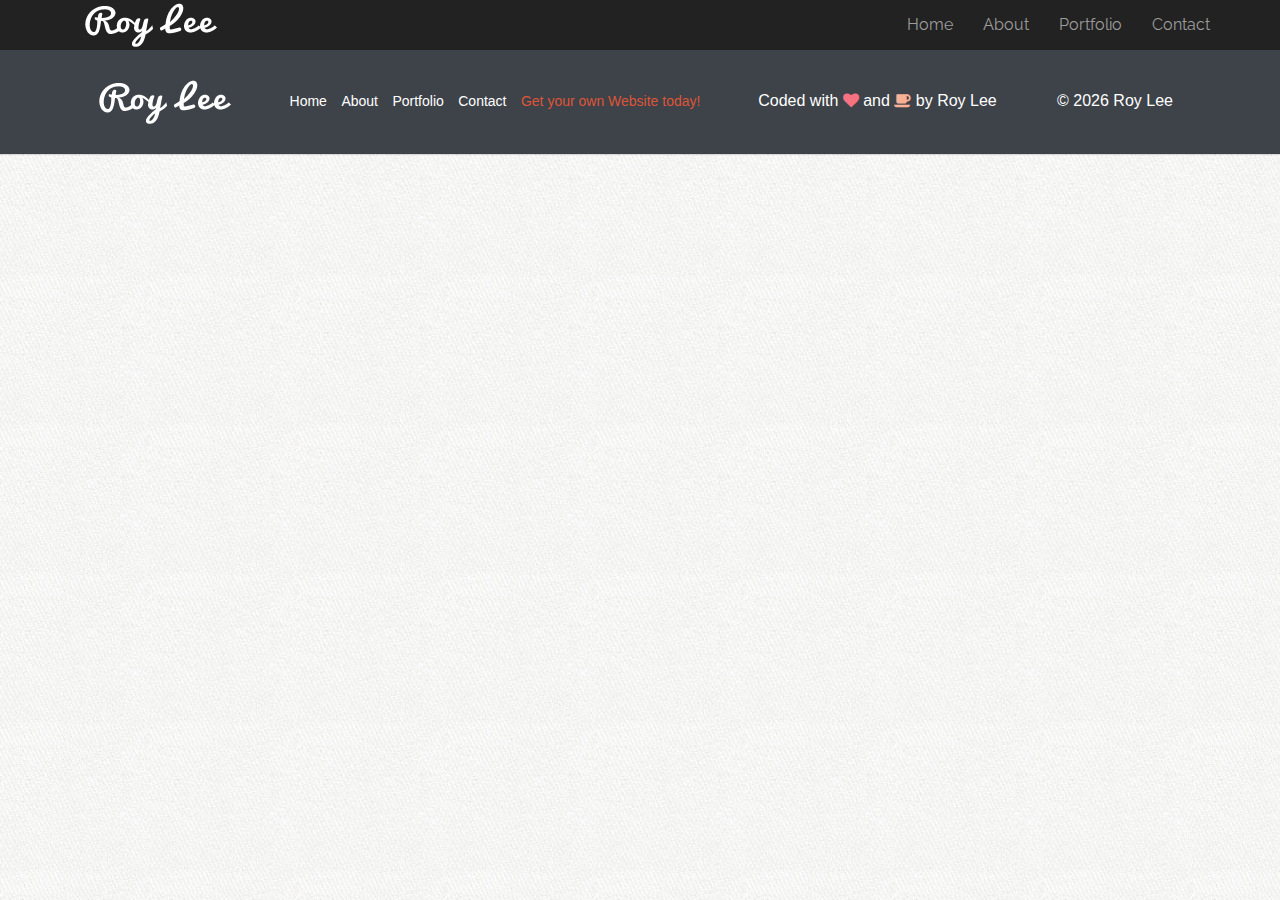
<file: index.html>
<!DOCTYPE html>
<html lang="en" ng-app="myApp">

<head>
    <meta charset="utf-8">
    <meta http-equiv="X-UA-Compatible" content="IE=edge">
    <meta name="viewport" content="width=device-width, initial-scale=1">
    <!-- The above 3 meta tags *must* come first in the head; any other head content must come *after* these tags -->
    <title>Roy Lee</title>

    <!-- Bootstrap -->
    <link href="css/bootstrap.min.css" rel="stylesheet">

    <!-- Custom CSS -->
    <link href="css/styles.css" rel="stylesheet">

    <!-- FontAwesome Icons -->
    <link href="css/font-awesome/css/font-awesome.min.css" rel="stylesheet">

    <!-- Google Fonts -->
    <link href='http://fonts.googleapis.com/css?family=Raleway:400,700' rel='stylesheet' type='text/css'>

    <!-- Animate CSS -->
    <link rel="stylesheet" href="/css/animate.css">

    <!-- HTML5 shim and Respond.js for IE8 support of HTML5 elements and media queries -->
    <!-- WARNING: Respond.js doesn't work if you view the page via file:// -->
    <!--[if lt IE 9]>
<script src="https://oss.maxcdn.com/html5shiv/3.7.2/html5shiv.min.js"></script>
<script src="https://oss.maxcdn.com/respond/1.4.2/respond.min.js"></script>
<![endif]-->

    <!-- load angular via CDN -->
    <script src="//code.angularjs.org/1.5.3/angular.min.js"></script>
    <script src="//code.angularjs.org/1.5.3/angular-route.min.js"></script>
    <script src="//code.angularjs.org/1.5.3/angular-messages.min.js"></script>
    <script src="/js/app.js"></script>

    <!-- SumoMe Widget -->
    <script src="//load.sumome.com/" data-sumo-site-id="125e9ed0976ba202a383484e76f53f47c4107102e5b1c9d2720e2f160db13dc5" async="async"></script>

</head>

<body>

    <!-- HEADER
=================================================== -->
    <header class="site-header" role="banner">

        <!-- NAVBAR
=================================================== -->
        <div class="navbar-wrapper">

            <div class="navbar-inverse navbar-fixed-top" role="navigation">
                <div class="container">
                    <div class="navbar-header">
                        <button type="button" class="navbar-toggle" data-toggle="collapse" data-target=".navbar-collapse">
                            <span class="sr-only">Toggle navigation</span>
                            <span class="icon-bar"></span>
                            <span class="icon-bar"></span>
                            <span class="icon-bar"></span>
                        </button>
                        <a class="navbar-brand" style="padding-top:3px; margin:0;" href="#/"><img src="img/logo.png" alt="Roy Lee"></a>
                    </div>
                    <!-- navbar-header -->
                    <div class="navbar-collapse collapse" ng-controller="MyCtrl">
                        <ul class="nav navbar-nav navbar-right">
                            <li class="nav-top" ng-class="{ active: isActive('/')}"><a href="#/" data-toggle="collapse" data-target=".navbar-collapse.in">Home</a></li>
                            <li class="nav-top" ng-class="{ active: isActive('/about')}"><a href="#/about" data-toggle="collapse" data-target=".navbar-collapse.in">About</a></li>
                            <li class="nav-top" ng-class="{ active: isActive('/portfolio')}"><a href="#/portfolio" data-toggle="collapse" data-target=".navbar-collapse.in">Portfolio</a></li>
                            <li class="nav-top" ng-class="{ active: isActive('/thanks')}"><a href="#/contact" data-toggle="collapse" data-target=".navbar-collapse.in">Contact</a></li>

                        </ul>
                    </div>
                    <!-- navbar-collapse -->
                </div>
                <!-- container-->
            </div>
            <!-- navbar -->

        </div>
        <!-- navbar-wrapepr -->

    </header>

    <div ng-view></div>


    <!-- FOOTER
        =================================================== -->
    <footer>
        <div class="container">
           <div class="row">
            <div class="col-sm-2">
                <a href="#/"><img src="img/logo.png" alt="Roy Lee"></a>
            </div>
            <!-- col-sm-3-->

            <div class="col-sm-5">
                <nav>
                    <ul class="list-unstyled list-inline">
                        <li class="nav-top"><a href="#/">Home</a></li>
                        <li class="nav-top"><a href="#/about">About</a></li>
                        <li class="nav-top"><a href="#/portfolio">Portfolio</a></li>
                        <li class="nav-top"><a href="#/contact">Contact</a></li>
                        <li class="get-started"><a href="http://goo.gl/forms/UgblgM5vB7">Get your own Website today!</a></li>
                    </ul>
                </nav>
            </div>
            <!-- col-sm-3-->

            <div class="col-sm-3">
                <p>Coded with <span id="fa-heart" class="fa fa-heart"></span> and <span id="fa-coffee" class="fa fa-coffee"></span> by Roy Lee</p>
            </div>

            <div class="col-sm-2">
                <p>&copy;
                    <script>
                        document.write(new Date().getFullYear())
                    </script> Roy Lee</p>
            </div>
            </div>
        </div>
    </footer>


    <!-- The scroll to top feature -->
    <div class="scroll-top-wrapper ">
        <span class="scroll-top-inner">
            <i class="fa fa-2x fa-arrow-circle-up"></i>
        </span>
    </div>

    <!-- jQuery (necessary for Bootstrap's JavaScript plugins) -->
    <script src="https://ajax.googleapis.com/ajax/libs/jquery/1.11.3/jquery.min.js"></script>
    <!-- Include all compiled plugins (below), or include individual files as needed -->
    <script src="js/bootstrap.min.js"></script>
    <script src="js/main.js"></script>

    <!-- a helper script for vaidating the form-->
    <script language="JavaScript" src="js/gen_validatorv31.js" type="text/javascript"></script>





    <!-- Google Analytics: change UA-XXXXX-X to be your site's ID.-->
    <script>
        (function (b, o, i, l, e, r) {
            b.GoogleAnalyticsObject = l;
            b[l] || (b[l] =
                function () {
                    (b[l].q = b[l].q || []).push(arguments)
                });
            b[l].l = +new Date;
            e = o.createElement(i);
            r = o.getElementsByTagName(i)[0];
            e.src = '//www.google-analytics.com/analytics.js';
            r.parentNode.insertBefore(e, r)
        }(window, document, 'script', 'ga'));
        ga('create', 'UA-75089757-1');
        ga('send', 'pageview');
    </script>
</body>

</html>
</file>
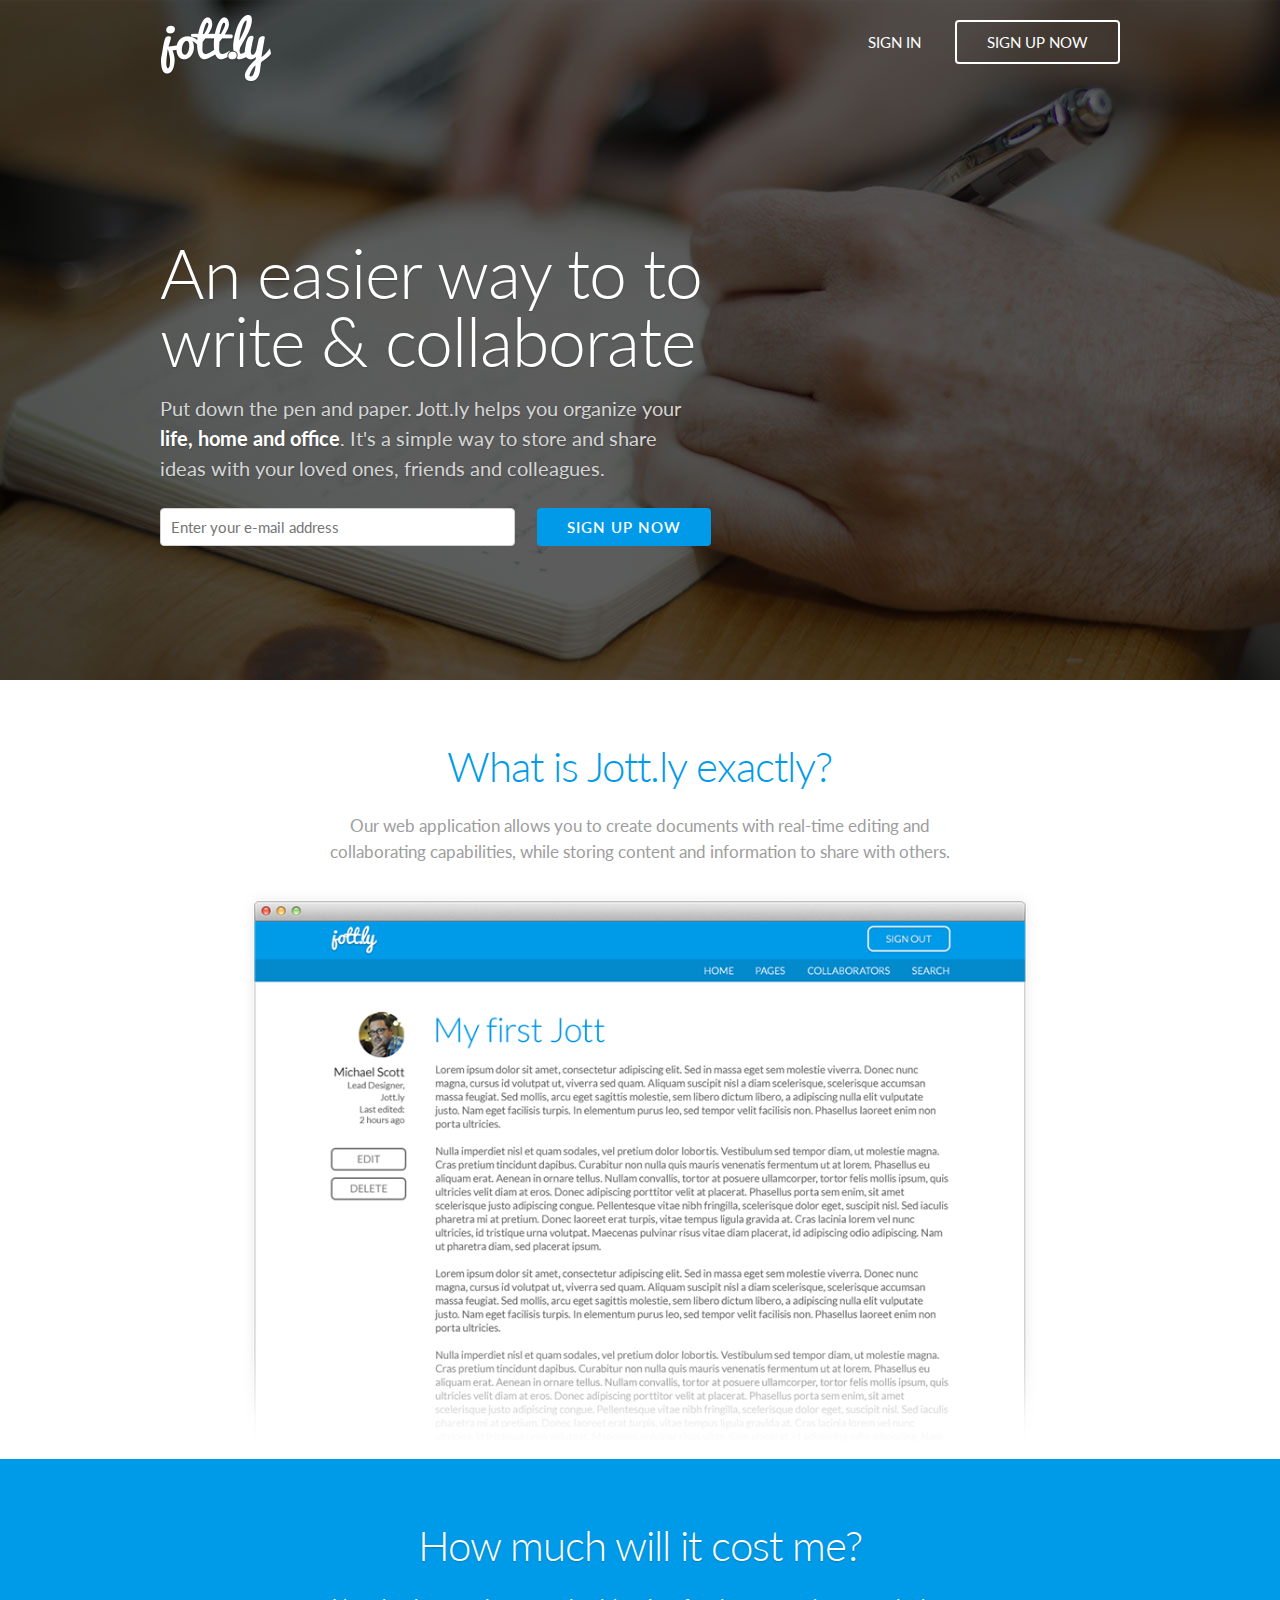
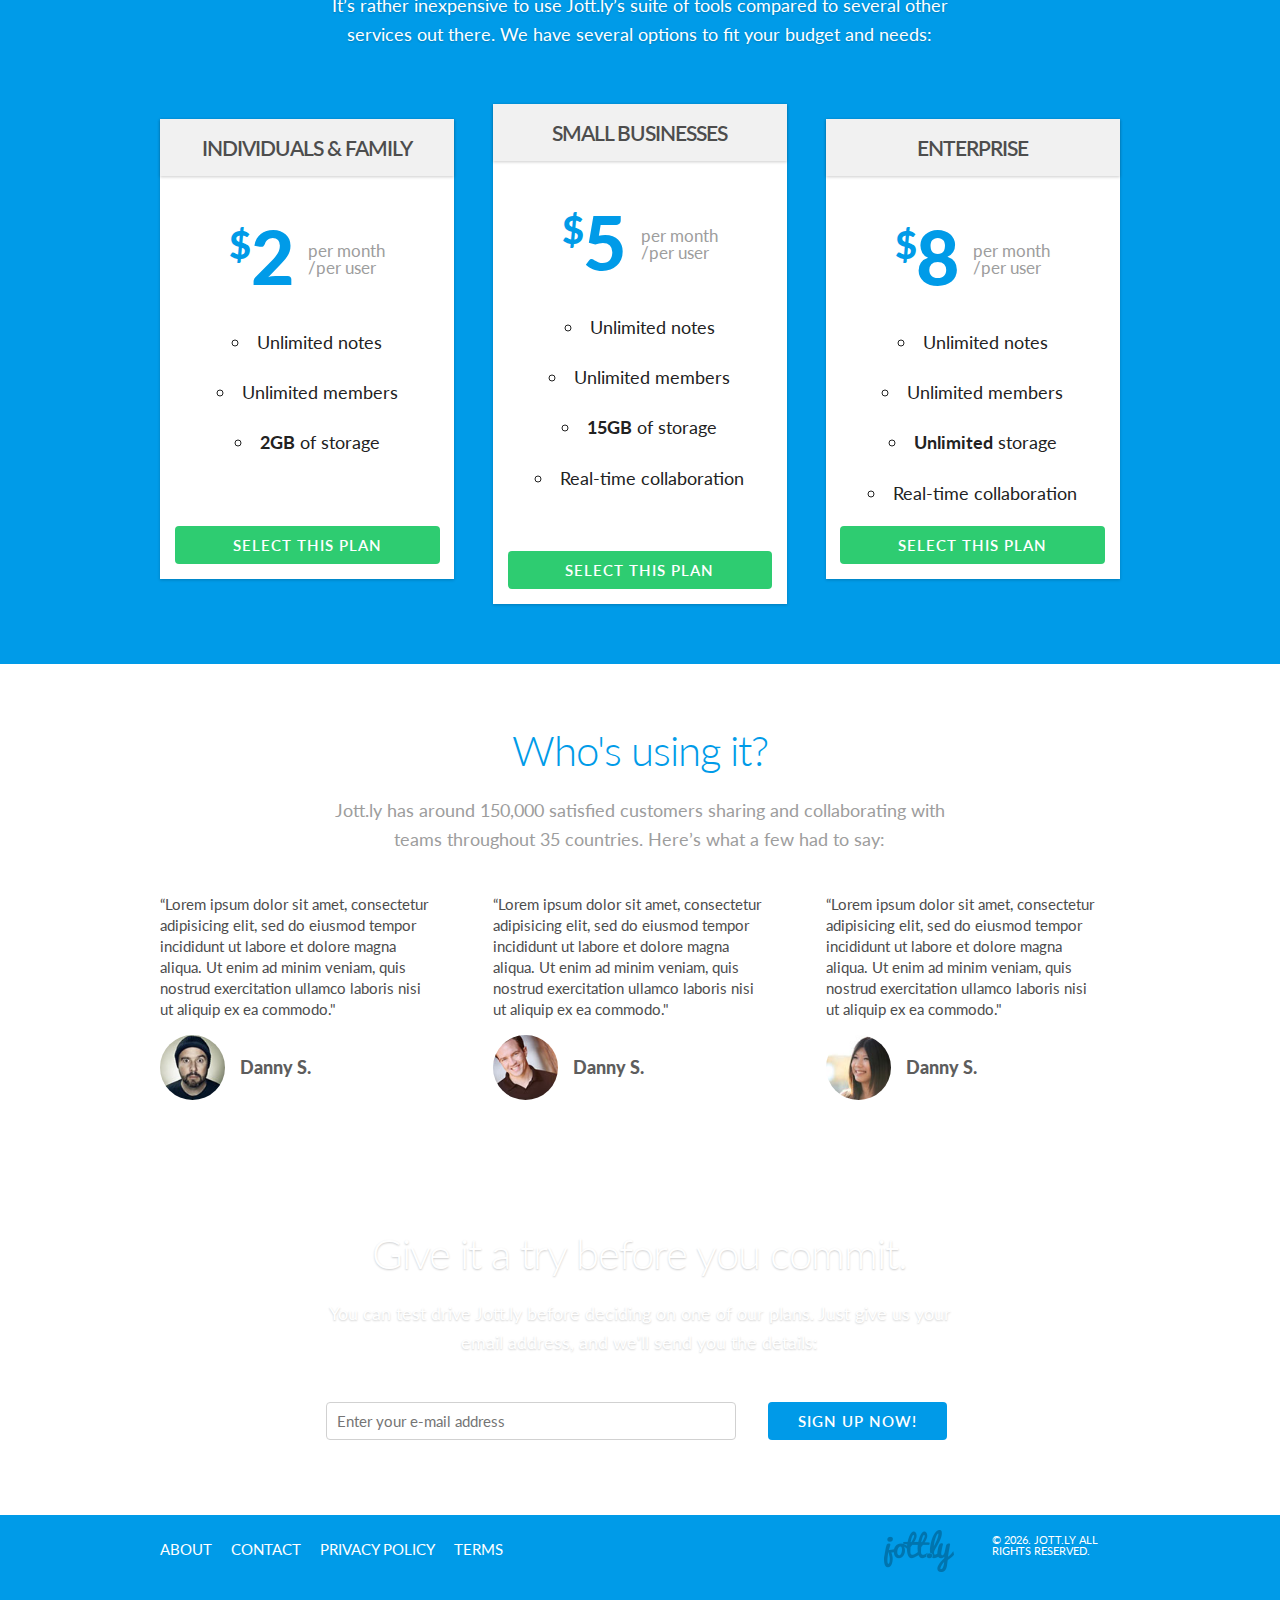
<file: jottly/index.html>
<!DOCTYPE html>
<html lang="en">
<head>

  <!-- Basic Page Needs
  –––––––––––––––––––––––––––––––––––––––––––––––––– -->
  <meta charset="utf-8">
  <title>Jott.ly</title>
  <meta name="description" content="">
  <meta name="author" content="">

  <!-- Mobile Specific Metas
  –––––––––––––––––––––––––––––––––––––––––––––––––– -->
  <meta name="viewport" content="width=device-width, initial-scale=1">

  <!-- FONT
  –––––––––––––––––––––––––––––––––––––––––––––––––– -->
  <link href='http://fonts.googleapis.com/css?family=Lato:300,400,700,900,100italic,300italic,400italic,700italic,900italic' rel='stylesheet' type='text/css'>


  <!-- CSS
  –––––––––––––––––––––––––––––––––––––––––––––––––– -->
  <link rel="stylesheet" href="css/normalize.css">
  <link rel="stylesheet" href="css/skeleton.css">
  <link rel="stylesheet" href="css/animate.css">

  <!-- Favicon
  –––––––––––––––––––––––––––––––––––––––––––––––––– -->
  <link rel="icon" type="image/png" href="images/favicon.png">

</head>
<body>
  
  <!-- Header
  ================================================== -->
  <header class="animated fadeInDown">
      <div class="container">
          <div class="three columns">
              <div class="logo">
                  <a href="#"><img src="images/logo.png" alt="Jottly"></a>
              </div>
          </div>
        <div class="nine columns">
            <nav>
                <ul>
                    <li><a href="#">Sign In</a></li>
                    <li><a class="btn" href="#">Sign Up Now</a></li>
                </ul>
            </nav>
        </div>
  </div>
      
    <div class="container">
        <div class="seven columns headertext animated fadeInDown">
            <h1>An easier way to to write &amp; collaborate</h1>
            <p>Put down the pen and paper. Jott.ly helps you organize your <strong>life, home and office</strong>. It's a simple way to store and share ideas with your loved ones, friends and colleagues.</p>
            <div class="row">
                <div class="eight columns alpha">
                    <input type="email" placeholder="Enter your e-mail address" />
                </div>
                <div class="four columns omega">
                    <button type="submit">Sign Up Now</button>
                </div>
            </div>
        </div>
    </div>
  </header>
  
  <main role="main">
    <!-- Benefits
   ================================================== -->
    <section class="benefits">
        <div class="container">
            <div class="eight columns offset-by-two">
                <h2>What is Jott.ly exactly?</h2>
                <p>Our web application allows you to create documents with real-time editing and collaborating capabilities, while storing content and information to share with others.</p>
            </div>
            <div class="ten columns offset-by-one">
                <img class="scale-with-grid" src="images/app.png" alt="Jottly's Web Application" />
            </div>
        </div>
    </section>

    <!-- Pricing
          ========================================= -->
    <section class="pricing">
        <div class="container">
            <div class="eight columns offset-by-two">
                <h2>How much will it cost me?</h2>
                <p>It’s rather inexpensive to use Jott.ly’s suite of tools compared to several other services out there. We have several options to fit your budget and needs:</p>
            </div>
            <div class="row">
                <div class="one-third column">
                    <div class="pricebox">
                        <header>
                            <h3>Individuals &amp; Family</h3>
                        </header>
                        <section>
                            <h4><span>$</span>2</h4>
                            <p>per month<br>/per user</p>
                            <ul>
                                <li>Unlimited notes</li>
                                <li>Unlimited members</li>
                                <li><strong>2GB</strong> of storage</li>
                            </ul>
                            <button>Select this plan</button>
                        </section>
                    </div>
                </div>
                <div class="one-third column">
                    <div class="pricebox deal">
                        <header>
                            <h3>Small Businesses</h3>
                        </header>
                        <section>
                            <h4><span>$</span>5</h4>
                            <p>per month<br>/per user</p>
                            <ul>
                                <li>Unlimited notes</li>
                                <li>Unlimited members</li>
                                <li><strong>15GB</strong> of storage</li>
                                <li>Real-time collaboration</li>
                            </ul>
                            <button>Select this plan</button>
                        </section>
                    </div>
                </div>
                <div class="one-third column">
                    <div class="pricebox">
                        <header>
                            <h3>Enterprise</h3>
                        </header>
                        <section>
                            <h4><span>$</span>8</h4>
                            <p>per month<br>/per user</p>
                            <ul>
                                <li>Unlimited notes</li>
                                <li>Unlimited members</li>
                                <li><strong>Unlimited</strong> storage</li>
                                <li>Real-time collaboration</li>
                            </ul>
                            <button>Select this plan</button>
                        </section>
                    </div>
                </div>
            </div>
        </div>
    </section>

    <!-- Testimonials
    ================================================== -->
    <section class="testimonials">
        <div class="container">
            <div class="eight columns offset-by-two">
                <h2>Who's using it?</h2>
                <p>Jott.ly has around 150,000 satisfied customers sharing and collaborating with teams throughout 35 countries. Here’s what a few had to say:</p>
            </div>
            <div class="row">
                <div class="one-third column">
                    <blockquote>
                        “Lorem ipsum dolor sit amet, consectetur adipisicing elit, sed do eiusmod tempor incididunt ut labore et dolore magna aliqua. Ut enim ad minim veniam, quis nostrud exercitation ullamco laboris nisi ut aliquip ex ea commodo."
                    </blockquote>
                    <div class="avatar">
                        <img src="images/avatar1.jpg" alt="">
                        <p>Danny S.</p>
                    </div>
                </div>
                <div class="one-third column">
                    <blockquote>
                        “Lorem ipsum dolor sit amet, consectetur adipisicing elit, sed do eiusmod tempor incididunt ut labore et dolore magna aliqua. Ut enim ad minim veniam, quis nostrud exercitation ullamco laboris nisi ut aliquip ex ea commodo."
                    </blockquote>
                    <div class="avatar">
                        <img src="images/avatar2.jpg" alt="">
                        <p>Danny S.</p>
                    </div>
                </div>
                <div class="one-third column">
                    <blockquote>
                        “Lorem ipsum dolor sit amet, consectetur adipisicing elit, sed do eiusmod tempor incididunt ut labore et dolore magna aliqua. Ut enim ad minim veniam, quis nostrud exercitation ullamco laboris nisi ut aliquip ex ea commodo."
                    </blockquote>
                    <div class="avatar">
                        <img src="images/avatar3.jpg" alt="">
                        <p>Danny S.</p>
                    </div>
                </div>
            </div>
        </div>
    </section>

    <!-- Call to Action
        ================================================== -->
    <section class="action" data-type="background" data-speed="5">
        <div class="container">
            <div class="eight columns offset-by-two">
                <h2>Give it a try before you commit.</h2>
                <p>You can test drive Jott.ly before deciding on one of our plans. Just give us your email address, and we'll send you the details:</p>

                <div class="row">
                    <div class="eight columns alpha">
                        <input type="email" placeholder="Enter your e-mail address" />
                    </div>
                    <div class="four columns omega">
                        <button type="submit">Sign Up Now!</button>
                    </div>
                </div>
            </div>
        </div>
    </section>
    </main>

    <!-- Footer
    ================================================== -->
    <footer>
        <div class="container">
            <div class="eight columns">
                <nav>
                    <ul>
                        <li><a href="#">About</a></li>
                        <li><a href="#">Contact</a></li>
                        <li><a href="#">Privacy Policy</a></li>
                        <li><a href="#">Terms</a></li>
                    </ul>
                </nav>
            </div>

            <div class="two columns">
                <img src="images/small_logo.png" alt="Jottly">
            </div>

            <div class="two columns">
                <p>&copy;
                    <script>
                        document.write(new Date().getFullYear())
                    </script>. Jott.ly All Rights Reserved.</p>
            </div>
        </div>
    </footer>

<!-- End Document
  ================================================== -->
</body>
</html>
</file>
<file: css/styles.css>
/* === GENERAL === */

body {
    margin-top: 50px;
    font-family: 'proxima-nova', 'Raleway', Helvetica, sans-serif;
    font-size: 16px;
    background: url('../img/tile.jpg')top left repeat;
}


/* === GLOBAL === */

h1,
h2,
h3,
h4,
h5,
h6 {
    -webkit-font-smoothing: antialiased;
    text-rendering: optimizeLegibility;
    font-weight: bold;
}

h1 {
    font-size: 3em;
}

h1,
h2 {
    margin: 0 0 40px;
}

h3 {
    margin: 20px 0;
}

h4 {
    font-size: 18px;
}

.btn {
    font-weight: bold;
}

.btn-danger {
    background-color: #dd5638;
    border-collapse: #d95131;
}

p.lead {
    font-weight: normal;
}

.well {
    margin: 20px 0;
}

.row {
    text-align: center;
    margin: 30px 0;
}


/* === NAVBAR === */


/* === HERO === */

.feature-image-home {
    background: url('../img/hero-bg/hero-bg.jpg') top center no-repeat;
}

.feature-image-portfolio {
    background: url('../img/hero-bg/portfolio-bg.jpg') top center no-repeat;
}

.feature-image-about {
    background: url('../img/hero-bg/about-bg.jpg') center center no-repeat;
}

.feature-image-contact {
    background: url('../img/hero-bg/contact-bg.jpg') center center no-repeat;
}


#hero {
    background-size: cover;
    min-height: 100%;
    position: relative;
    color: white;
    -webkit-font-smoothing: antialiased;
    text-rendering: optimizeLegibility;
}

#hero article {
    width: 100%;
    text-align: left;
}

#hero .hero-text {
    padding: 40px 0;
    margin-top: 100px;
    font-weight: 100;
}

#hero .lead {
    font-weight: 400;
}

#hero .btn {
    margin-top: 15px;
}

#cta-button {
  -webkit-animation-duration: 3s;
  -webkit-animation-delay: 1s;
  -webkit-animation-iteration-count: infinite;
  -moz-animation-duration: 3s;
  -moz-animation-delay: 1s;
  -moz-animation-iteration-count: infinite;
  -ms-animation-duration: 3s;
  -ms-animation-delay: 1s;
  -ms-animation-iteration-count: infinite;
}

/* === bigCallout === */

#bigCallout .btn-default {
    display: none;
    border: 0;
}

#bigCallout {
    display: none;
}


/*=== SERVICES === */

#services p {
    text-align: center;
}

#services h2 {
    margin-bottom: 10px;
}

#services,
#learning .lead {
    text-align: center;
}

#tools .lead {
    text-align: center;
}


/* === About Roy === */

div #img-roy {
    padding: 0;
    margin: 0;
    display: block;
    width: 220px;
    height: 220px;
    margin: 1em auto;
    background-size: cover;
    background-repeat: no-repeat;
    background-position: center center;
    -webkit-border-radius: 99em;
    -moz-border-radius: 99em;
    border-radius: 99em;
    border: 5px solid #eee;
    box-shadow: 0 3px 2px rgba(0, 0, 0, 0.3);
}

#row-profile-pic {
    padding-top: 62.5px;
}

#about-roy-section {}

#about-section {
    text-align: left;
}

#about-roy {
    text-align: left;
    -webkit-font-smoothing: antialiased;
    text-rendering: optimizeLegibility;
}

#about-header {
    text-align: left;
}


/* About Roy sections colour differentiate */

#services {}

#tools {
    background: #fff;
}


/*--------------------------------------------------------------------------
+	WHO-BENEFITS
--------------------------------------------------------------------------*/


/* Multicolumn */

#who-benefits h3,
p {
    text-align: left;
}

#who-benefits {
    background-color: #fff;
    padding: 10px 0;
}

.service-wrapper {
    background: #FFF;
    margin: 20px 10px;
    text-align: center;
    padding: 30px 20px;
    -webkit-border-radius: 5px;
    -webkit-background-clip: padding-box;
    -moz-border-radius: 5px;
    -moz-background-clip: padding;
    border-radius: 5px;
    background-clip: padding-box;
    -webkit-box-shadow: 0 0 3px #999;
    -moz-box-shadow: 0 0 3px #999;
    box-shadow: 0 0 3px #999;
    color: 0 0 3px #999;
}

.service-wrapper h3 {
    font-size: 1.2em;
    margin: 10px 0 !important;
}

.service-wrapper p {
    margin-top: 0;
}


/* Front page who-benefits */

.portfolio-item p {
    text-align: left;
    margin-bottom: 30px;
}

.portfolio-item:hover {
    -webkit-transform: scale(1.1);
    -moz-transform: scale(1.1);
    -webkit-transition: all 0.3s linear 0s;
    -moz-transition: all 0.3s linear 0s;
    -ms-transition: all 0.3s linear 0s;
    -o-transition: all 0.3s linear 0s;
    transition: all 0.3s linear 0s;
    transform: scale(1.1);
}

.service-wrapper-row {
    padding: 10px 0;
}

.service-wrapper-row h3 {
    padding-top: 15px;
}

.service-wrapper-row .service-image {
    padding-top: 15px;
    text-align: center;
}

.service-image img {
    max-width: 100%;
    vertical-align: bottom;
    bottom: 0;
    border: 7px solid #FFF;
    -webkit-border-radius: 5px;
    -webkit-background-clip: padding-box;
    -moz-border-radius: 5px;
    -moz-background-clip: padding;
    border-radius: 5px;
    background-clip: padding-box;
    -webkit-box-shadow: 0 0 8px #999;
    -moz-box-shadow: 0 0 8px #999;
    box-shadow: 0 0 8px #999;
    color: 0 0 8px #999;
}


/* === TESTIMONIALS === */

#testimonials {
    padding: 25px 0;
}

#testimonial-header {
    text-align: center;
    padding: 5px 0 0 0;
}

.testimonial blockquote {
    margin: 0;
    padding: 0;
    border-left: none;
}

.testimonial blockquote p {
    font-size: 0.9em;
    margin-bottom: 20px;
    line-height: 1.5;
}

.testimonial .testimonial-bubble {
    text-align: justify;
    -webkit-border-radius: 4px;
    -webkit-background-clip: padding-box;
    -moz-border-radius: 4px;
    -moz-background-clip: padding;
    border-radius: 4px;
    background-clip: padding-box;
    padding: 0 20px 20px 20px;
    margin: 35px 10px 20px 10px;
    background: #FFF;
    position: relative;
    -webkit-box-sizing: border-box;
    -moz-box-sizing: border-box;
    box-sizing: border-box;
    -webkit-box-shadow: inset 0 1px #fff, 0 1px 2px #c8cfe6;
    -moz-box-shadow: inset 0 1px #fff, 0 1px 2px #c8cfe6;
    box-shadow: inset 0 1px #fff, 0 1px 2px #c8cfe6;
    color: inset 0 1px #fff, 0 1px 2px #c8cfe6;
}

.testimonial .testimonial-bubble::before {
    background-color: #FFF;
    content: "\00a0";
    display: block;
    height: 20px;
    width: 20px;
    top: -10px;
    left: 45%;
    position: relative;
    -webkit-transform: rotate(45deg);
    -moz-transform: rotate(45deg);
    -o-transform: rotate(45deg);
    -ms-transform: rotate(45deg);
    transform: rotate(45deg);
}

.testimonial .author-photo {
    text-align: center;
}

.testimonial .author-photo img {
    margin: auto;
    border: 5px solid #FFF;
    -webkit-border-radius: 100px;
    -webkit-background-clip: padding-box;
    -moz-border-radius: 100px;
    -moz-background-clip: padding;
    border-radius: 100px;
    background-clip: padding-box;
    -webkit-box-shadow: inset 0 1px #fff, 0 1px 2px #c8cfe6;
    -moz-box-shadow: inset 0 1px #fff, 0 1px 2px #c8cfe6;
    box-shadow: inset 0 1px #fff, 0 1px 2px #c8cfe6;
    color: inset 0 1px #fff, 0 1px 2px #c8cfe6;
}

.testimonial .author-info {
    font-weight: 400;
    font-size: 0.8em;
    display: block;
}


/* === PORTFOLIO === */

#portfolio-lead {
    text-align: center;
}

.report-module {
    position: relative;
    margin: 30px 0;
    z-index: 1;
    display: block;
    background: #ffffff;
    min-width: 270px;
    width: 300px\9;
    height: auto;
    -webkit-box-shadow: 0px 1px 2px 0px rgba(0, 0, 0, 0.15);
    -moz-box-shadow: 0px 1px 2px 0px rgba(0, 0, 0, 0.15);
    box-shadow: 0px 1px 2px 0px rgba(0, 0, 0, 0.15);
    -webkit-transition: all 0.3s linear 0s;
    -moz-transition: all 0.3s linear 0s;
    -ms-transition: all 0.3s linear 0s;
    -o-transition: all 0.3s linear 0s;
    transition: all 0.3s linear 0s;
}

.report-module .thumbnail {
    background: #26A69A;
    height: 500px;
    overflow: hidden;
}

.thumbnail {
    padding: 0;
}

.report-module:hover {
    -webkit-box-shadow: 0px 1px 35px 0px rgba(0, 0, 0, 0.3);
    -moz-box-shadow: 0px 1px 35px 0px rgba(0, 0, 0, 0.3);
    box-shadow: 0px 1px 35px 0px rgba(0, 0, 0, 0.3);
}

.report-module:hover .thumbnail img {
    -webkit-transform: scale(1.1);
    -moz-transform: scale(1.1);
    transform: scale(1.1);
    opacity: .9;
}

.report-module .thumbnail img {
    display: block;
    width: 120%;
    -webkit-transition: all 0.3s linear 0s;
    -moz-transition: all 0.3s linear 0s;
    -ms-transition: all 0.3s linear 0s;
    -o-transition: all 0.3s linear 0s;
    transition: all 0.3s linear 0s;
    opacity: .2;
}

.report-module .post-content {
    position: absolute;
    bottom: 0;
    background: #ffffff;
    width: 100%;
    padding: 20px;
    -webkti-box-sizing: border-box;
    -moz-box-sizing: border-box;
    box-sizing: border-box;
    -webkit-transition: all 0.3s cubic-bezier(0.37, 0.75, 0.61, 1.05) 0s;
    -moz-transition: all 0.3s cubic-bezier(0.37, 0.75, 0.61, 1.05) 0s;
    -ms-transition: all 0.3s cubic-bezier(0.37, 0.75, 0.61, 1.05) 0s;
    -o-transition: all 0.3s cubic-bezier(0.37, 0.75, 0.61, 1.05) 0s;
    transition: all 0.3s cubic-bezier(0.37, 0.75, 0.61, 1.05) 0s;
}

.report-module .post-content .category {
    position: absolute;
    top: -34px;
    left: 0;
    background: #333;
    padding: 10px 15px;
    color: #ffffff;
    font-size: 14px;
    font-weight: 600;
    text-transform: uppercase;
}

.report-module .post-content .title {
    margin: 0;
    padding: 0 0 10px;
    color: #333333;
    font-size: 26px;
    font-weight: 700;
}

.report-module .post-content .description {
    display: block;
    color: #666666;
    font-size: 14px;
    line-height: 1.8em;
}

.report-module .post-content .post-meta {
    margin: 30px 0 0;
    color: #999999;
}

.report-module .post-content .post-meta .timestamp {
    margin: 0 16px 0 0;
}

.btn-primary {
    color: #fff;
    text-decoration: none;
}


/* ==== FORMS ==== */

#contact-form p {
    text-align: center;
}

label {
    display: block;
    font-weight: bold;
}

input[type="text"],
input[type="email"],
input[type="url"],
input[type="password"],
input[type="search"],
textarea {
    color: #666;
    border: 1px solid #ccc;
    border-radius: 3px;
    display: block;
    -moz-box-sizing: border-box;
    -webkit-box-sizing: border-box;
    box-sizing: border-box;
    width: 100%;
    padding: 6px 12px;
}

input[type="submit"],
button[type="submit"] {
    display: inline-block;
    margin-bottom: 0;
    font-size: 18px;
    font-weight: bold;
    line-height: 1.33;
    text-align: center;
    white-space: nowrap;
    vertical-align: middle;
    cursor: pointer;
    -webkit-user-select: none;
    -moz-user-select: none;
    -ms-user-select: none;
    user-select: none;
    background-image: none;
    border: none;
    border-radius: 6px;
}

input[type="submit"]:hover,
button[type="submit"]:hover {
    outline: none;
    border: none;
    background: #aaa;
}

form.search-form .form-group {
    margin: 0;
}

form.search-form .input-group {
    width: 100%;
}

form.search-form .input-group input[type="search"],
form.search-form .input-group input[type="text"] {
    width: 70%;
}

form.search-form .input-group input[type="submit"] {
    width: 30%;
    border-top-left-radius: 0;
    border-bottom-left-radius: 0;
    float: right;
}

form textarea {
    width: 100%;
    border: 1px solid #ccc;
    -webkit-box-shadow: inset 0 1px 1px rgba(0, 0, 0, .075);
    box-shadow: inset 0 1px 1px rgba(0, 0, 0, .075);
}


/* ==================================
   Contact
   ================================== */

.contact {
    position: relative;
    width: 100%;
    height: auto;
    padding: 2em 0 4em;
    text-align: center;
}

.address {
    text-align: left;
    margin-bottom: 3em;
}

.address .fa,
.address .icon {
    display: block;
    float: left;
    width: 2em;
    height: 2em;
    font-size: 1.625em;
    text-align: center;
    margin-bottom: 0.375em;
}

.form-detached {
    margin-bottom: 2em;
}

.contact-form {
    text-align: center;
}

.form-control {
    display: block;
    width: 100%;
    height: 34px;
    padding: 6px 12px;
    font-size: 14px;
    line-height: 1.42857;
    color: #555;
    background-color: #ffffff;
    background-image: none;
    border: 1px solid #d9d9d6;
    border-radius: 1px;
    box-shadow: none;
}

.form-control:focus {
    border-color: #838379;
    outline: 0px none;
    -webkit-box-shadow: inset 0px 1px 1px rgba(0, 0, 0, 0.075), 0px 0px 3px rgba(217, 217, 214, 0.3);
    box-shadow: inset 0px 1px 1px rgba(0, 0, 0, 0.075), 0px 0px 3px rgba(217, 217, 214, 0.3);
}


/* === Call to action === */

#call-to-action {
    background: url('../img/hero-bg/call-to-action-bg.jpg') center center no-repeat;
    background-size: cover;
    min-height: 400px;
    position: relative;
    color: white;
    width: 100%;
    -webkit-font-smoothing: antialiased;
    text-rendering: optimizeLegibility;
}

#call-to-action .row {
    padding-top: 100px;
}


/* === Footer === */

footer {
    background-color: #3e4249;
    box-shadow: 0 1px 1px 0 rgba(0, 0, 0, 0.12);
    box-sizing: border-box;
    width: 100%;
    text-align: left;
    font: normal 16px sans-serif;
    -webkit-font-smoothing: antialiased;
    text-rendering: optimizeLegibility;
}

footer nav ul li a {
    color: #fff;
    text-decoration: none;
    font-size: 14px;
    font-weight: 100;
}

footer nav {
    margin-top: 12px;
}

footer p {
    color: #fff;
    margin-top: 12px;
    text-align: center;
}

footer nav ul li a:hover {
    color: #dd5638;
    font-weight: bold;
    text-decoration: none;
}

footer li.get-started a {
	color: #dd5638;
}

footer li.get-started a:hover {
	font-weight: bold;
}

#fa-heart {
    color: #f67280;
}

#fa-coffee {
    color: #f8b195;
}


/* === SCROLL TO TOP === */

.scroll-top-wrapper {
    position: fixed;
    opacity: 0;
    visibility: hidden;
    overflow: hidden;
    text-align: center;
    z-index: 99999999;
    background-color: #777777;
    color: #eeeeee;
    width: 50px;
    height: 48px;
    line-height: 48px;
    right: 30px;
    bottom: 30px;
    padding-top: 2px;
    border-top-left-radius: 10px;
    border-top-right-radius: 10px;
    border-bottom-right-radius: 10px;
    border-bottom-left-radius: 10px;
    -webkit-transition: all 0.5s ease-in-out;
    -moz-transition: all 0.5s ease-in-out;
    -ms-transition: all 0.5s ease-in-out;
    -o-transition: all 0.5s ease-in-out;
    transition: all 0.5s ease-in-out;
}

.scroll-top-wrapper:hover {
    background-color: #888888;
}

.scroll-top-wrapper.show {
    visibility: visible;
    cursor: pointer;
    opacity: 1.0;
}

.scroll-top-wrapper i.fa {
    line-height: inherit;
}


/*
 * Media queries for responsive design
 * These follow after primary styles so they will successfully override. 
 */


/* RESPONSIVE MOBILE */

@media (min-width: 320px) and (max-width: 767px) {
    #about-header-bg {
        background: rgba(0, 0, 0, 0.3);
        min-height: 500px;
        margin: 0;
        padding: 0;
    }
    #contact-header-bg {
        background: rgba(0, 0, 0, 0.3);
        min-height: 500px;
        margin: 0;
        padding: 0;
    }
    .navbar-brand {
        transform: translateX(-50%);
        left: 50%;
        position: absolute;
    }
    .navbar-collapse .nav {
        text-align: center;
    }
    #hero .hero-text {
        margin-top: 70px;
        text-align: center;
    }
    /* === bigCallout === */
    #bigCallout {
        display: block;
    }
    #bigCallout .btn-default {
        background-color: #0088cc;
        color: #fff;
        font-weight: 100;
        border: 0;
        display: block;
        line-height: 1em;
    }
    #bigCallout .fa {
        font-weight: 100;
        font-size: 2em;
        text-align: center;
        padding: 5px;
    }
    #bigCallout p {
        text-align: left;
        display: inline-block;
    }
    #bigCallout.row {
        width: 100%;
        border: 0;
        margin: 0;
    }
    #services {
        margin-top: 0;
    }
    #about-header {
        text-align: center;
    }
    #about-roy {
        text-align: center;
    }
    #who-benefits h3,
    p {
        text-align: center;
    }
    #row-profile-pic {
        padding: 0px;
    }
    #occupation {
        text-align: center;
    }
    footer nav {
        margin-top: 10px;
    }
    footer p {
        margin-top: 0;
        font-size: 0.8em;
        margin-right: 0px;
    }
    footer img {
        margin-left: 0px;
    }
    footer nav {
        text-align: center;
    }
}


/* RESPONSIVE TABLET */

@media (min-width: 768px) and (max-width: 1024px) {}


/* RESPONSIVE DESKTOP */

@media (min-width: 1024px) {
    #img-roy {
        padding-top: 40px;
    }
}
</file>
<file: jottly/css/skeleton.css>
/*
* Skeleton V2.0.4
* Copyright 2014, Dave Gamache
* www.getskeleton.com
* Free to use under the MIT license.
* http://www.opensource.org/licenses/mit-license.php
* 12/29/2014
*/


/* Table of contents
––––––––––––––––––––––––––––––––––––––––––––––––––
- Grid
- Base Styles
- Typography
- Links
- Buttons
- Forms
- Lists
- Code
- Tables
- Spacing
- Utilities
- Clearing
- Media Queries
*/


/* Grid
–––––––––––––––––––––––––––––––––––––––––––––––––– */
.container {
  position: relative;
  width: 100%;
  max-width: 960px;
  margin: 0 auto;
  padding: 0 20px;
  box-sizing: border-box; }
.column,
.columns {
  width: 100%;
  float: left;
  box-sizing: border-box; }

/* For devices larger than 400px */
@media (min-width: 400px) {
  .container {
    width: 85%;
    padding: 0; }
}

/* For devices larger than 550px */
@media (min-width: 550px) {
  .container {
    width: 80%; }
  .column,
  .columns {
    margin-left: 4%; }
  .column:first-child,
  .columns:first-child {
    margin-left: 0; }

  .one.column,
  .one.columns                    { width: 4.66666666667%; }
  .two.columns                    { width: 13.3333333333%; }
  .three.columns                  { width: 22%;            }
  .four.columns                   { width: 30.6666666667%; }
  .five.columns                   { width: 39.3333333333%; }
  .six.columns                    { width: 48%;            }
  .seven.columns                  { width: 56.6666666667%; }
  .eight.columns                  { width: 65.3333333333%; }
  .nine.columns                   { width: 74.0%;          }
  .ten.columns                    { width: 82.6666666667%; }
  .eleven.columns                 { width: 91.3333333333%; }
  .twelve.columns                 { width: 100%; margin-left: 0; }

  .one-third.column               { width: 30.6666666667%; }
  .two-thirds.column              { width: 65.3333333333%; }

  .one-half.column                { width: 48%; }

  /* Offsets */
  .offset-by-one.column,
  .offset-by-one.columns          { margin-left: 8.66666666667%; }
  .offset-by-two.column,
  .offset-by-two.columns          { margin-left: 17.3333333333%; }
  .offset-by-three.column,
  .offset-by-three.columns        { margin-left: 26%;            }
  .offset-by-four.column,
  .offset-by-four.columns         { margin-left: 34.6666666667%; }
  .offset-by-five.column,
  .offset-by-five.columns         { margin-left: 43.3333333333%; }
  .offset-by-six.column,
  .offset-by-six.columns          { margin-left: 52%;            }
  .offset-by-seven.column,
  .offset-by-seven.columns        { margin-left: 60.6666666667%; }
  .offset-by-eight.column,
  .offset-by-eight.columns        { margin-left: 69.3333333333%; }
  .offset-by-nine.column,
  .offset-by-nine.columns         { margin-left: 78.0%;          }
  .offset-by-ten.column,
  .offset-by-ten.columns          { margin-left: 86.6666666667%; }
  .offset-by-eleven.column,
  .offset-by-eleven.columns       { margin-left: 95.3333333333%; }

  .offset-by-one-third.column,
  .offset-by-one-third.columns    { margin-left: 34.6666666667%; }
  .offset-by-two-thirds.column,
  .offset-by-two-thirds.columns   { margin-left: 69.3333333333%; }

  .offset-by-one-half.column,
  .offset-by-one-half.columns     { margin-left: 52%; }

}


/* Base Styles
–––––––––––––––––––––––––––––––––––––––––––––––––– */
/* NOTE
html is set to 62.5% so that all the REM measurements throughout Skeleton
are based on 10px sizing. So basically 1.5rem = 15px :) */
html {
  font-size: 62.5%; }
body {
  font-size: 1.5em; /* currently ems cause chrome bug misinterpreting rems on body element */
  line-height: 1.6;
  font-weight: 400;
  font-family: "Lato", "HelveticaNeue", "Helvetica Neue", Helvetica, Arial, sans-serif;
  color: #222; }


/* Typography
–––––––––––––––––––––––––––––––––––––––––––––––––– */
h1, h2, h3, h4, h5, h6 {
  margin-top: 0;
  margin-bottom: 2rem;
  font-weight: 300; }
h1 { font-size: 4.0rem; line-height: 1.2;  letter-spacing: -.1rem;}
h2 { font-size: 3.6rem; line-height: 1.25; letter-spacing: -.1rem; }
h3 { font-size: 3.0rem; line-height: 1.3;  letter-spacing: -.1rem; }
h4 { font-size: 2.4rem; line-height: 1.35; letter-spacing: -.08rem; }
h5 { font-size: 1.8rem; line-height: 1.5;  letter-spacing: -.05rem; }
h6 { font-size: 1.5rem; line-height: 1.6;  letter-spacing: 0; }

/* Larger than phablet */
@media (min-width: 550px) {
  h1 { font-size: 5.0rem; }
  h2 { font-size: 4.2rem; }
  h3 { font-size: 3.6rem; }
  h4 { font-size: 3.0rem; }
  h5 { font-size: 2.4rem; }
  h6 { font-size: 1.5rem; }
}

p {
  margin-top: 0; }


/* Links
–––––––––––––––––––––––––––––––––––––––––––––––––– */
a {
  color: #1EAEDB; }
a:hover {
  color: #0FA0CE; }


/* Buttons
–––––––––––––––––––––––––––––––––––––––––––––––––– */
.button,
button,
input[type="submit"],
input[type="reset"],
input[type="button"] {
  display: inline-block;
  height: 38px;
  padding: 0 30px;
  color: #fff;
  background-color: #009AE8;
  text-align: center;
  font-size: 1em;
  font-weight: 600;
  line-height: 38px;
  letter-spacing: .1rem;
  text-transform: uppercase;
  text-decoration: none;
  white-space: nowrap;
  border-radius: 4px;
  border: none;
  cursor: pointer;
  box-sizing: border-box;
  -moz-background-clip: padding;
  -webkit-background-clip: padding-box;
  background-clip: padding-box; /* prevents bg color from leaking outside the border */ }
.button:hover,
button:hover,
input[type="submit"]:hover,
input[type="reset"]:hover,
input[type="button"]:hover,
.button:focus,
button:focus,
input[type="submit"]:focus,
input[type="reset"]:focus,
input[type="button"]:focus {
  color: #fff;
  border-color: transparent;
  background-color: #0483c3;
  outline: 0; }
.button.button-primary,
button.button-primary,
input[type="submit"].button-primary,
input[type="reset"].button-primary,
input[type="button"].button-primary {
  color: #FFF;
  background-color: #33C3F0;
  border-color: #33C3F0; }
.button.button-primary:hover,
button.button-primary:hover,
input[type="submit"].button-primary:hover,
input[type="reset"].button-primary:hover,
input[type="button"].button-primary:hover,
.button.button-primary:focus,
button.button-primary:focus,
input[type="submit"].button-primary:focus,
input[type="reset"].button-primary:focus,
input[type="button"].button-primary:focus {
  color: #FFF;
  background-color: #1EAEDB;
  border-color: #1EAEDB; }


/* Forms
–––––––––––––––––––––––––––––––––––––––––––––––––– */
input[type="email"],
input[type="number"],
input[type="search"],
input[type="text"],
input[type="tel"],
input[type="url"],
input[type="password"],
textarea,
select {
  height: 38px;
  padding: 6px 10px; /* The 6px vertically centers text on FF, ignored by Webkit */
  background-color: #fff;
  border: 1px solid #D1D1D1;
  border-radius: 4px;
  box-shadow: none;
  box-sizing: border-box;
  width: 100%; }
/* Removes awkward default styles on some inputs for iOS */
input[type="email"],
input[type="number"],
input[type="search"],
input[type="text"],
input[type="tel"],
input[type="url"],
input[type="password"],
textarea {
  -webkit-appearance: none;
     -moz-appearance: none;
          appearance: none; }
textarea {
  min-height: 65px;
  padding-top: 6px;
  padding-bottom: 6px; }
input[type="email"]:focus,
input[type="number"]:focus,
input[type="search"]:focus,
input[type="text"]:focus,
input[type="tel"]:focus,
input[type="url"]:focus,
input[type="password"]:focus,
textarea:focus,
select:focus {
  border: 1px solid #33C3F0;
  outline: 0; }
label,
legend {
  display: block;
  margin-bottom: .5rem;
  font-weight: 600; }
fieldset {
  padding: 0;
  border-width: 0; }
input[type="checkbox"],
input[type="radio"] {
  display: inline; }
label > .label-body {
  display: inline-block;
  margin-left: .5rem;
  font-weight: normal; }


/* Lists
–––––––––––––––––––––––––––––––––––––––––––––––––– */
ul {
  list-style: circle inside; }
ol {
  list-style: decimal inside; }
ol, ul {
  padding-left: 0;
  margin-top: 0; }
ul ul,
ul ol,
ol ol,
ol ul {
  margin: 1.5rem 0 1.5rem 3rem;
  font-size: 90%; }
li {
  margin-bottom: 1rem; }


/* Code
–––––––––––––––––––––––––––––––––––––––––––––––––– */
code {
  padding: .2rem .5rem;
  margin: 0 .2rem;
  font-size: 90%;
  white-space: nowrap;
  background: #F1F1F1;
  border: 1px solid #E1E1E1;
  border-radius: 4px; }
pre > code {
  display: block;
  padding: 1rem 1.5rem;
  white-space: pre; }


/* Tables
–––––––––––––––––––––––––––––––––––––––––––––––––– */
th,
td {
  padding: 12px 15px;
  text-align: left;
  border-bottom: 1px solid #E1E1E1; }
th:first-child,
td:first-child {
  padding-left: 0; }
th:last-child,
td:last-child {
  padding-right: 0; }


/* Spacing
–––––––––––––––––––––––––––––––––––––––––––––––––– */
button,
.button {
  margin-bottom: 1rem; }
input,
textarea,
select,
fieldset {
  margin-bottom: 1.5rem; }
pre,
blockquote,
dl,
figure,
table,
p,
ul,
ol,
form {
  margin-bottom: 2.5rem; }


/* Utilities
–––––––––––––––––––––––––––––––––––––––––––––––––– */
.u-full-width {
  width: 100%;
  box-sizing: border-box; }
.u-max-full-width {
  max-width: 100%;
  box-sizing: border-box; }
.u-pull-right {
  float: right; }
.u-pull-left {
  float: left; }


/* Misc
–––––––––––––––––––––––––––––––––––––––––––––––––– */
hr {
  margin-top: 3rem;
  margin-bottom: 3.5rem;
  border-width: 0;
  border-top: 1px solid #E1E1E1; }


/* Clearing
–––––––––––––––––––––––––––––––––––––––––––––––––– */

/* Self Clearing Goodness */
.container:after,
.row:after,
.u-cf {
  content: "";
  display: table;
  clear: both; }


/* Media Queries
–––––––––––––––––––––––––––––––––––––––––––––––––– */
/*
Note: The best way to structure the use of media queries is to create the queries
near the relevant code. For example, if you wanted to change the styles for buttons
on small devices, paste the mobile query code up in the buttons section and style it
there.
*/


/* Larger than mobile */
@media (min-width: 400px) {}

/* Larger than phablet (also point when grid becomes active) */
@media (min-width: 550px) {}

/* Larger than tablet */
@media (min-width: 750px) {}

/* Larger than desktop */
@media (min-width: 1000px) {}

/* Larger than Desktop HD */
@media (min-width: 1200px) {}

/* Custom Styles
 –––––––––––––––––––––––––––––––––––––––––––––––––– */

/* Header */

body > header {
    background: url('../images/header.jpg') top center no-repeat;
    background-size: cover;
    min-height: 680px;
    width: 100%;
}

.logo {
    margin-top: 1em;
}

header nav {
    text-align: right;
    margin-top: 2em;
}

header nav ul li {
    display: inline-block;
}

header nav ul li a {
    color: #fff;
    text-transform: uppercase;
    text-decoration: none;
    padding: 0.75em 2em;
}

header nav ul li a.btn {
    -moz-border-radius: 4px;
    -webkit-border-radius: 4px;
    border-radius: 4px; /* border radius */
    border: 2px solid #fff;
}

header nav ul li a.btn:hover {
    background: #fff;
    color: #009be8;
}

header .headertext {
    margin-top: 10em;
    animation-delay: 0.7s;
    -webkit-animation-delay: 0.7s; /* Safari and Chrome */
}

header h1 {
    color: #fff;
    font-weight: 300;
    font-size: 4.5em;
    line-height: 1;
    text-shadow: 0 1px 2px rgba(0,0,0,.2);
    margin-bottom: 0.3em;
}

header p {
    color: #d5d5d5;
    font-size: 1.33em;
    line-height: 1.5;
    text-shadow: 0 1px 2px rgba(0,0,0,.2);
    margin-bottom: 1.2em;
}

header p strong {
    color: #fff;
}

 /* Benefits */
    .benefits {
    padding:4em 0 0;
    text-align: center;
}

.benefits h2 {
    color: #009be8;
    font-weight: 300;
}

.benefits p {
    color: #9d9d9d;
    font-size: 1.1em;
}

img {
    max-width: 100%;
    height: auto;
}

/* Pricing */

.pricing {
    background: #009be8;
    padding: 4em 0;
    text-align: center;
}

.pricing h2 {
    color: #fff;
    font-weight: 300;
    text-shadow: 0 1px 2px rgba(0,0,0,.2);
}

.pricing p {
    color: #fff;
    text-shadow: 0 1px 2px rgba(0,0,0,.2);
    font-size: 1.2em;
}

.pricebox {
    background-color: #fff;
    -moz-box-shadow: 0 1px 3px rgba(0,0,0,.2);
    -webkit-box-shadow: 0 1px 3px rgba(0,0,0,.2);
    box-shadow: 0 1px 3px rgba(0,0,0,.2);
    margin-top: 3em;
    height: 460px;
    position: relative;
}

.pricebox.deal {
    margin-top: 2em;
    height: 500px;
}

.pricebox header {
    background-color: #f1f1f1;
    -moz-box-shadow: 0 1px 3px rgba(0,0,0,.2);
    -webkit-box-shadow: 0 1px 3px rgba(0,0,0,.2);
    box-shadow: 0 1px 3px rgba(0,0,0,.2);
    padding: 1em 0;
    margin-bottom: 2em;
}

.pricebox header h3 {
    color: #4d4d4d;
    font-size: 1.4em;
    text-transform: uppercase;
    margin: 0;
    font-weight: 600;
}

 .pricebox section button {
    background: #2ecc71;
    position: absolute;
    bottom: 1em;
    width: 90%;
    left: 0;
    right: 0;
    margin: 0 auto;
    text-align: center;
}

.pricebox section button:hover {
    background: #1fae5c;
}

.pricebox section h4 {
    display: inline-block;
    color: #009be8;
    font-size: 5em;
    font-weight: 900;
    vertical-align: top;
    margin-right: 10px;
}

.pricebox section h4 span {
    font-size: 0.5em;
    line-height: 1;
    vertical-align: top;
    position: relative;
    top: 20px;
}

.pricing .pricebox section p {
    display: inline-block;
    color: #9d9d9d;
    text-shadow: none;
    line-height: 1;
    position: relative;
    top: 2.25em;
    font-size: 1.1em;
    text-align: left;
}

.pricebox section ul li {
    font-size: 1.2em;
    margin-bottom: 1.2em;
}

 /* Testimonials */
 .testimonials {
  padding:4em 0;
  text-align: center;
 }

.testimonials h2 {
    color: #009be8;
    font-weight: 300;
}

.testimonials p {
    color: #9d9d9d;
    font-size: 1.2em;
}

.testimonials blockquote {
    border: none;
    text-align: left;
    padding: 0 1.5em 0 0;
    font-size: 1em;
    color: #4d4d4d;
    line-height: 1.4;
    margin: 1em 0;
}

.testimonials .avatar img {
    border-radius: 50%;
    float: left;
    display: inline;
    margin-right: 1em;
    width: 65px;
    height: 65px;
}

.testimonials .avatar p {
    text-align: left;
    padding-top: 1em;
    color: #5d5d5d;
    font-weight: 900;
}

/* Action */

.action {
    background: url('../images/action.jpg') top center no-repeat fixed;
    background-size: cover;
    min-height: 180px;
    width: 100%;
    padding: 4em 0;
    text-align: center;
}

.action h2 {
    color: #fff;
    font-weight: 300;
    text-shadow: 0 1px 2px rgba(0,0,0,.2);;
}

.action p {
    color: #fff;
    text-shadow: 0 1px 2px rgba(0,0,0,.2);
    font-size: 1.2em;
}

.action .row {
    margin-top: 3em;
}

/* Footer */
footer {
    background: #009be8;
    padding: 1em 0;
}

footer nav ul {
    margin-top: 0.5em;
}

footer nav ul li {
    display: inline;
    margin: 0;
}

footer nav ul li a {
    color: #fff;
    text-decoration: none;
    text-transform: uppercase;
    margin: 0 1em 0 0;
    font-size: 1em;
}

footer img {
    float: right;
}

footer p {
    color: #fff;
    line-height: 1;
    text-transform: uppercase;
    font-size: 0.7em;
    margin-top: 0.5em;
}

/* mobile */
@media (max-width: 400px) {
    header .headertext{
    margin-top: 2em;
    padding-bottom: 2em;
    }
}
</file>
